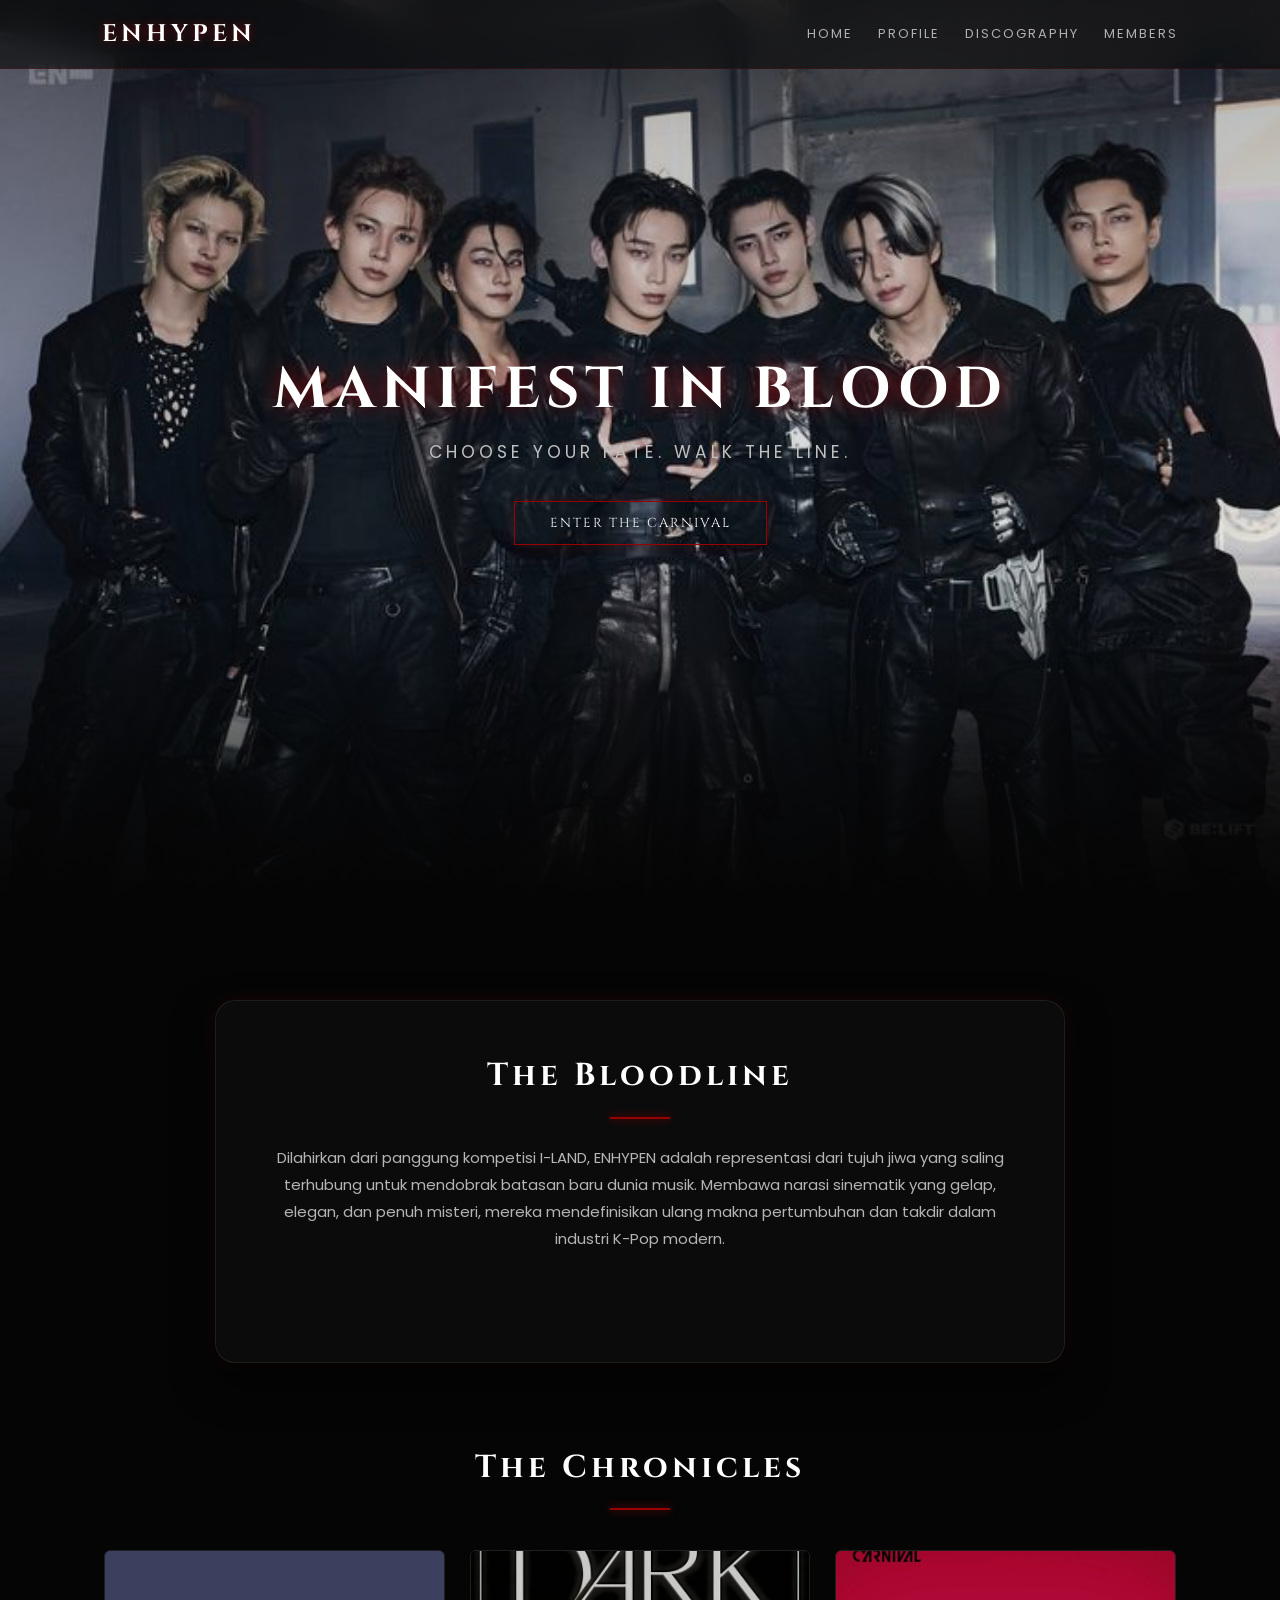
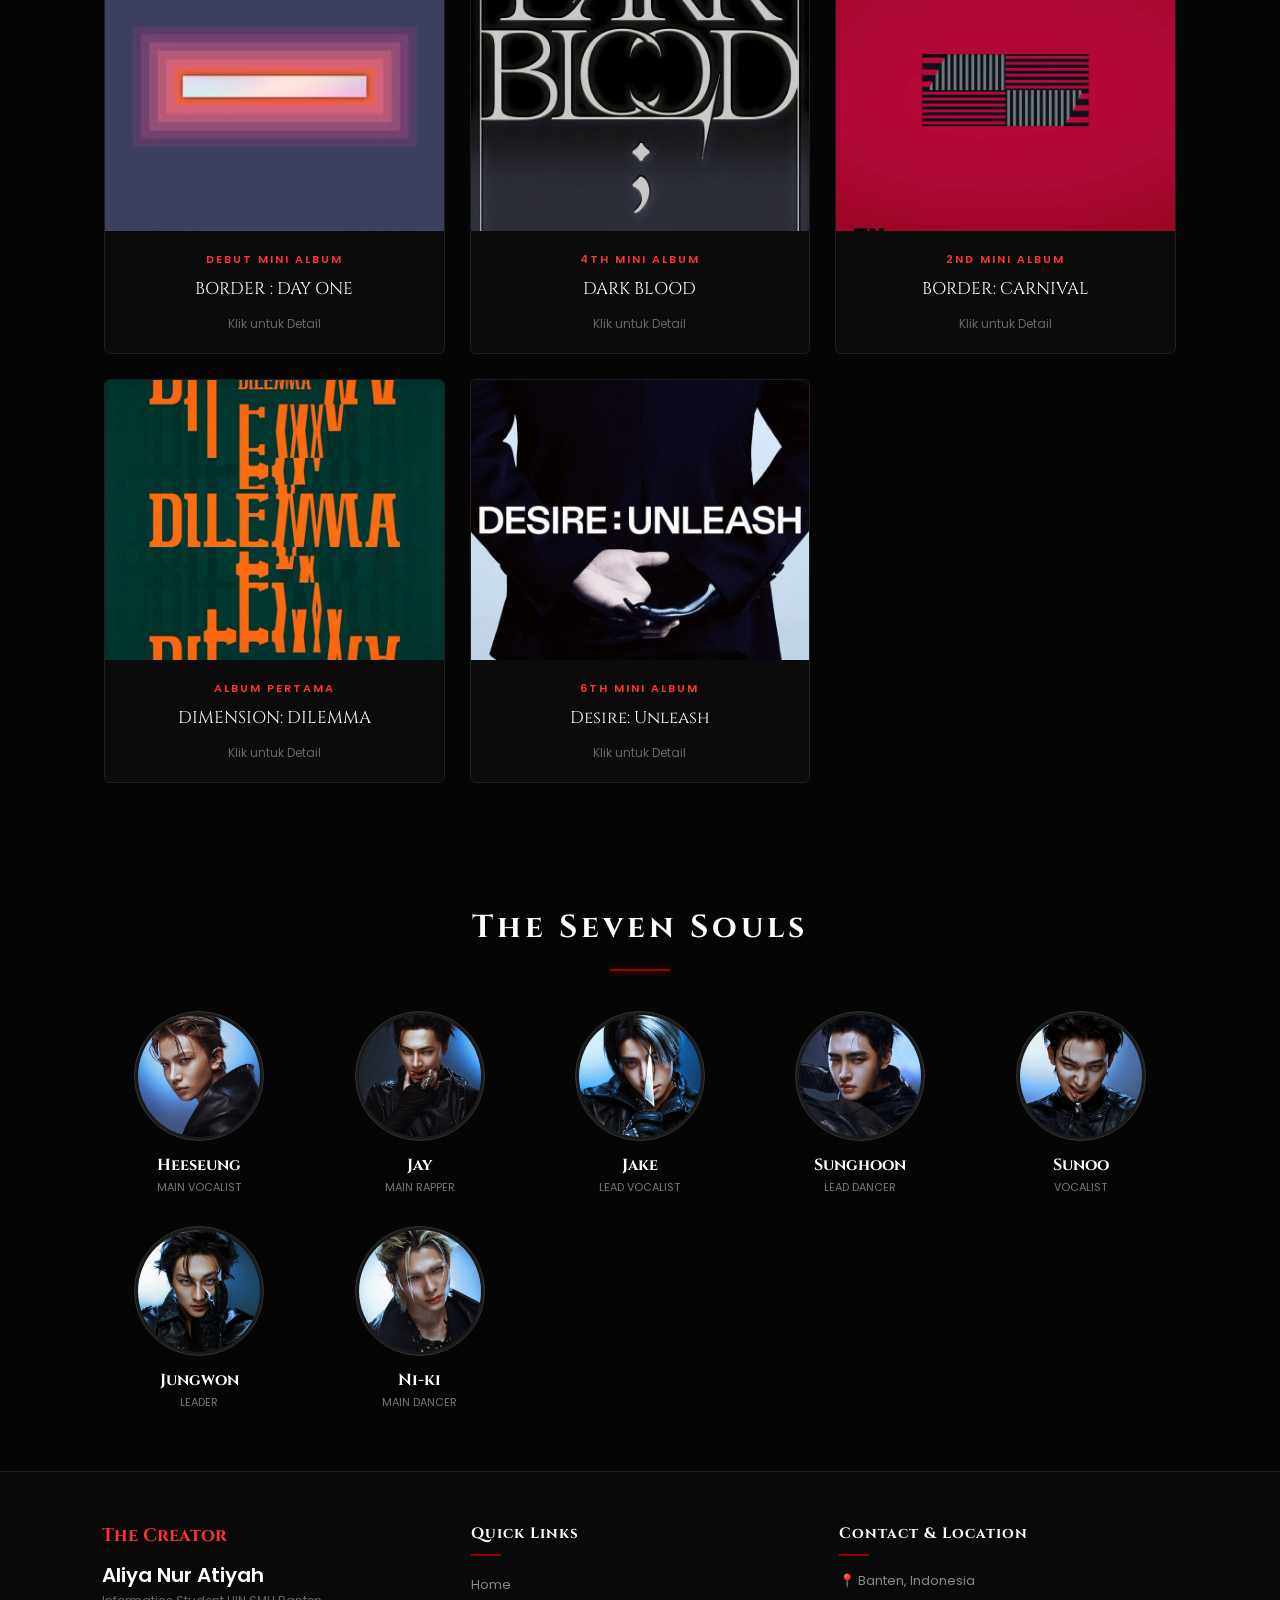
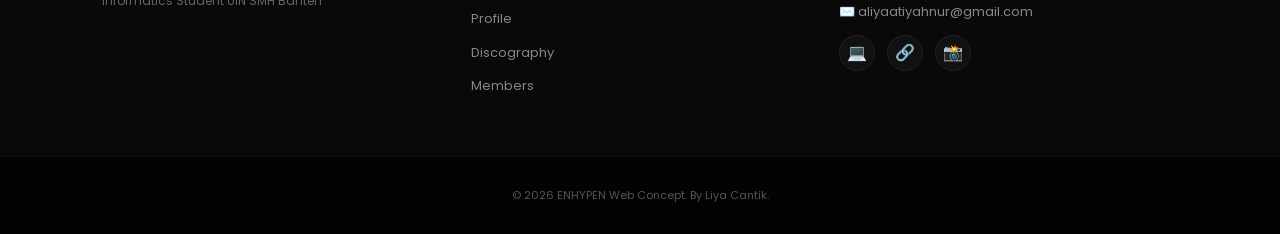
<file: index.html>
<!DOCTYPE html>
<html lang="id">
<head>
    <meta charset="UTF-8">
    <meta name="viewport" content="width=device-width, initial-scale=1.0">
    <title>ENHYPEN - Dark Blood & Romance performance</title>
    <link rel="stylesheet" href="web.css">
    <link rel="icon" type="image/jpg" href="logo.jpg">
</head>
<body>

    <!-- Efek Latar Belakang Estetik (Vampire Atmospheric Dust) -->
    <div class="bg-glow-effect"></div>

    <!-- Header / Navigasi (Sudah dengan Alas Transparan & Hamburger Menu) -->
    <header>
        <div class="logo">ENHYPEN</div>
        <!-- Checkbox untuk memicu menu mobile tanpa JS -->
        <input type="checkbox" id="nav-toggle" class="nav-toggle">
        <label for="nav-toggle" class="nav-toggle-label">
            <span></span>
        </label>
        <nav>
            <a href="#home">Home</a>
            <a href="#about">Profile</a>
            <a href="#albums">Discography</a>
            <a href="#members">Members</a>
        </nav>
    </header>

    <!-- Hero Section -->
    <section class="hero" id="home">
        <div class="hero-content">
            <h1>MANIFEST IN BLOOD</h1>
            <p>Choose Your Fate. Walk The Line.</p>
            <button class="btn-explore" onclick="document.getElementById('about').scrollIntoView({behavior: 'smooth'});">Enter the Carnival</button>
        </div>
    </section>

    <!-- Konten Utama -->
    <main class="container">
        
        <!-- Tentang / Profil -->
        <section id="about">
            <div class="about-card-box">
                <h2 class="section-title">The Bloodline</h2>
                <p class="about-text">
                    Dilahirkan dari panggung kompetisi I-LAND, ENHYPEN adalah representasi dari tujuh jiwa yang saling terhubung untuk mendobrak batasan baru dunia musik. Membawa narasi sinematik yang gelap, elegan, dan penuh misteri, mereka mendefinisikan ulang makna pertumbuhan dan takdir dalam industri K-Pop modern.
                </p>
            </div>
        </section>

        <!-- Diskografi / Album -->
        <section id="albums">
            <h2 class="section-title">The Chronicles</h2>
            
            <div class="album-grid">
                <!-- ALBUM 1 -->
                <a href="#modal-album1" class="album-card">
                    <div class="album-cover" style="background-image: url('Day one.jpeg'), linear-gradient(to right, #1d2636, #2d3b54, #1d2636);"></div>
                    <div class="album-info">
                        <div class="album-type">Debut Mini Album</div>
                        <div class="album-title">BORDER : DAY ONE</div>
                        <span class="view-detail">Klik untuk Detail</span>
                    </div>
                </a>

                <!-- ALBUM 2 -->
                <a href="#modal-album2" class="album-card">
                    <div class="album-cover" style="background-image: url('DARK BLOOD.jpg'), linear-gradient(to right, #240b0e, #4a1218, #240b0e);"></div>
                    <div class="album-info">
                        <div class="album-type">4th Mini Album</div>
                        <div class="album-title">DARK BLOOD</div>
                        <span class="view-detail">Klik untuk Detail</span>
                    </div>
                </a>

                <!-- ALBUM 3 -->
                <a href="#modal-album3" class="album-card">
                    <div class="album-cover" style="background-image: url('Border carnival.jpg'), linear-gradient(to right, #240b0e, #4a1218, #240b0e);"></div>
                    <div class="album-info">
                        <div class="album-type">2nd Mini Album</div>
                        <div class="album-title">BORDER: CARNIVAL</div>
                        <span class="view-detail">Klik untuk Detail</span>
                    </div>
                </a>

                <!-- ALBUM 4 -->
                <a href="#modal-album4" class="album-card">
                    <div class="album-cover" style="background-image: url('DIMENSION DILEMMA ENHYPEN.jpg'), linear-gradient(to right, #240b0e, #4a1218, #240b0e);"></div>
                    <div class="album-info">
                        <div class="album-type">Album Pertama</div>
                        <div class="album-title">DIMENSION: DILEMMA</div>
                        <span class="view-detail">Klik untuk Detail</span>
                    </div>
                </a>

                <!-- ALBUM 5 -->
                <a href="#modal-album5" class="album-card">
                    <div class="album-cover" style="background-image: url('Album5.jpg'), linear-gradient(to right, #240b0e, #4a1218, #240b0e);"></div>
                    <div class="album-info">
                        <div class="album-type">6th Mini Album</div>
                        <div class="album-title">Desire: Unleash</div>
                        <span class="view-detail">Klik untuk Detail</span>
                    </div>
                </a>
            </div>
        </section>
    </main>

    <!-- LAYER POP-UP / MODAL DETAIL ALBUM -->
    <!-- Pop-up Detail Album 1 -->
    <div id="modal-album1" class="modal-overlay">
        <div class="modal-content">
            <a href="#albums" class="close-btn">&times;</a>
            <div class="modal-body">
                <div class="modal-left">
                    <div class="modal-img" style="background-image: url('Day one.jpeg'), linear-gradient(to right, #1d2636, #2d3b54, #1d2636);"></div>
                </div>
                <div class="modal-right">
                    <span class="album-type">Debut Mini Album</span>
                    <h2>BORDER : DAY ONE</h2>
                    <p class="release-date">Tanggal Rilis: 30 November 2020</p>
                    <hr class="modal-divider">
                    <h3>Tracklist:</h3>
                    <ul class="modal-tracks">
                        <li><a href="https://open.spotify.com/track/0xDVPc5W2jYqO6p9NisCI4?si=4f0c795330b04dbd1" target="_blank">1. Intro : Walk the Line</a></li>
                        <li class="highlight-track"><a href="https://open.spotify.com/track/69WpV0U7OMNFGyq8I63dcC?si=a9159ffd583940852" target="_blank">2. Given-Taken (Title Track) ✨</a></li>
                        <li><a href="https://open.spotify.com/track/4eOcd47wPU3ixxYw0spREl?si=dc58fb83fe8d4bac3" target="_blank">3. Let Me In (20 CUBE)</a></li>
                        <li><a href="https://open.spotify.com/track/3LcFQsZw01tRvjCNLgSmTv?si=d97de746b00744b64" target="_blank">4. 10 Months</a></li>
                        <li>5. Flicker</li>
                        <li>6. Outro : Cross the Line</li>
                    </ul>
                    <div class="modal-actions">
                        <a href="https://www.youtube.com/watch?v=nQ6wLuYvGd4" target="_blank" class="btn-mv">Tonton MV Given-Taken</a>
                    </div>
                </div>
            </div>
        </div>
    </div>

    <!-- Pop-up Detail Album 2 -->
    <div id="modal-album2" class="modal-overlay">
        <div class="modal-content">
            <a href="#albums" class="close-btn">&times;</a>
            <div class="modal-body">
                <div class="modal-left">
                    <div class="modal-img" style="background-image: url('DARK BLOOD.jpg'), linear-gradient(to right, #240b0e, #4a1218, #240b0e);"></div>
                </div>
                <div class="modal-right">
                    <span class="album-type">4th Mini Album</span>
                    <h2>DARK BLOOD</h2>
                    <p class="release-date">Tanggal Rilis: 22 Mei 2023</p>
                    <hr class="modal-divider">
                    <h3>Tracklist:</h3>
                    <ul class="modal-tracks">
                        <li>1. Fate</li>
                        <li class="highlight-track">2. Bite Me (Title Track) ✨</li>
                        <li>3. Sacrifice (Eat Me Up)</li>
                        <li>4. Chaconne</li>
                        <li>5. Bills</li>
                        <li>6. Karma</li>
                    </ul>
                    <div class="modal-actions">
                        <a href="https://youtu.be/wXFLzODIdUI?si=FZD-afTmygKzSvwK" target="_blank" class="btn-mv">Tonton MV Bite Me</a>
                    </div>
                </div>
            </div>
        </div>
    </div>

    <!-- Pop-up Detail Album 3 -->
    <div id="modal-album3" class="modal-overlay">
        <div class="modal-content">
            <a href="#albums" class="close-btn">&times;</a>
            <div class="modal-body">
                <div class="modal-left">
                    <div class="modal-img" style="background-image: url('Border carnival.jpg'), linear-gradient(to right, #240b0e, #4a1218, #240b0e);"></div>
                </div>
                <div class="modal-right">
                    <span class="album-type">2nd Mini Album</span>
                    <h2>Border: Carnival</h2>
                    <p class="release-date">Tanggal Rilis: 26 April 2021</p>
                    <hr class="modal-divider">
                    <h3>Tracklist:</h3>
                    <ul class="modal-tracks">
                        <li>1. Intro: The Invitation</li>
                        <li class="highlight-track">2. Drunk-Dazed (Title Track) ✨</li>
                        <li>3. FEVER</li>
                        <li>4. Not For Sale</li>
                        <li>5. Mixed Up</li>
                        <li>6. Outro: The Wormhole</li>
                    </ul>
                    <div class="modal-actions">
                        <a href="https://youtu.be/Fc7-Oe0tj5k?si=nK4oH6qSQRLpBAij" target="_blank" class="btn-mv">Tonton MV Drunk-Dazed</a>
                    </div>
                </div>
            </div>
        </div>
    </div>

    <!-- Pop-up Detail Album 4 -->
    <div id="modal-album4" class="modal-overlay">
        <div class="modal-content">
            <a href="#albums" class="close-btn">&times;</a>
            <div class="modal-body">
                <div class="modal-left">
                    <div class="modal-img" style="background-image: url('DIMENSION DILEMMA ENHYPEN.jpg'), linear-gradient(to right, #240b0e, #4a1218, #240b0e);"></div>
                </div>
                <div class="modal-right">
                    <span class="album-type">Album pertama</span>
                    <h2>DIMENSION: DILEMMA</h2>
                    <p class="release-date">Tanggal Rilis: 12 Oktober 2021</p>
                    <hr class="modal-divider">
                    <h3>Tracklist:</h3>
                    <ul class="modal-tracks">
                        <li>1. Intro: Whiteout</li>
                        <li class="highlight-track">2. Tamed-Dashed (Title Track) ✨</li>
                        <li>3. UpperSide Dreamin'</li>
                        <li>4. Just A Little Bit</li>
                        <li>5. Go Big or Go Home</li>
                        <li>6. Blockbuster feat. YEONJUN of TOMORROW X TOGETHER</li>
                        <li>7. Attention, please!</li>
                        <li>8. interlude:Quistion</li>
                    </ul>
                    <div class="modal-actions">
                        <a href="https://youtu.be/6IRsW_TkyVA?si=FIA4YM8yG0CDOV6B" target="_blank" class="btn-mv">Tonton MV Tamed-Dashed</a>
                    </div>
                </div>
            </div>
        </div>
    </div>

    <!-- Pop-up Detail Album 5 -->
    <div id="modal-album5" class="modal-overlay">
        <div class="modal-content">
            <a href="#albums" class="close-btn">&times;</a>
            <div class="modal-body">
                <div class="modal-left">
                    <div class="modal-img" style="background-image: url('Album5.jpg'), linear-gradient(to right, #240b0e, #4a1218, #240b0e);"></div>
                </div>
                <div class="modal-right">
                    <span class="album-type">6th Mini Album</span>
                    <h2>Desire: Unleash</h2>
                    <p class="release-date">Tanggal Rilis: 5 Juni 2025</p>
                    <hr class="modal-divider">
                    <h3>Tracklist:</h3>
                    <ul class="modal-tracks">
                        <li>1. Flashover</li>
                        <li class="highlight-track">2. Bad Desire (With of Without You) (Title Track) ✨</li>
                        <li>3. Outside</li>
                        <li>4. Loose(Korean Ver.)</li>
                        <li>5. Helium</li>
                        <li>6. Too Close</li>
                        <li>7. Bad Desire(With of Without You) (English Ver.)</li>
                        <li>8. Loose</li>
                    </ul>
                    <div class="modal-actions">
                        <a href="https://youtu.be/a2Zqdo9RbNs?si=YlaRwCbdCm8cezXv" target="_blank" class="btn-mv">Tonton MV Bad Desire (With of Without You)</a>
                    </div>
                </div>
            </div>
        </div>
    </div>

    <!-- Seksi Member -->
    <section id="members" class="container">
        <h2 class="section-title">The Seven Souls</h2>
        
        <div class="member-grid">
            <a href="#modal-heeseung" class="member-card-link">
                <div class="member-circle-frame">
                    <div class="member-photo" style="background-image: url('Heeseung.jpg');"></div>
                </div>
                <h3 class="member-name">Heeseung</h3>
                <span class="member-role">Main Vocalist</span>
            </a>

            <a href="#modal-jay" class="member-card-link">
                <div class="member-circle-frame">
                    <div class="member-photo" style="background-image: url('Jay.jpg');"></div>
                </div>
                <h3 class="member-name">Jay</h3>
                <span class="member-role">Main Rapper</span>
            </a>

            <a href="#modal-jake" class="member-card-link">
                <div class="member-circle-frame">
                    <div class="member-photo" style="background-image: url('Jake.jpg');"></div>
                </div>
                <h3 class="member-name">Jake</h3>
                <span class="member-role">Lead Vocalist</span>
            </a>

            <a href="#modal-sunghoon" class="member-card-link">
                <div class="member-circle-frame">
                    <div class="member-photo" style="background-image: url('Sunghoon.jpg');"></div>
                </div>
                <h3 class="member-name">Sunghoon</h3>
                <span class="member-role">Lead Dancer</span>
            </a>

            <a href="#modal-sunoo" class="member-card-link">
                <div class="member-circle-frame">
                    <div class="member-photo" style="background-image: url('Sunoo.jpg');"></div>
                </div>
                <h3 class="member-name">Sunoo</h3>
                <span class="member-role">Vocalist</span>
            </a>

            <a href="#modal-jungwon" class="member-card-link">
                <div class="member-circle-frame">
                    <div class="member-photo" style="background-image: url('Jungwon.jpg');"></div>
                </div>
                <h3 class="member-name">Jungwon</h3>
                <span class="member-role">Leader</span>
            </a>

            <a href="#modal-niki" class="member-card-link">
                <div class="member-circle-frame">
                    <div class="member-photo" style="background-image: url('Ni-Ki.jpg');"></div>
                </div>
                <h3 class="member-name">Ni-ki</h3>
                <span class="member-role">Main Dancer</span>
            </a>
        </div>
    </section>

    <!-- Modals Biodata Member -->
    <div id="modal-heeseung" class="modal-overlay">
        <div class="modal-content member-modal">
            <a href="#members" class="close-btn">&times;</a>
            <div class="modal-member-layout">
                <div class="modal-member-photo" style="background-image: url('Heeseung.jpg');"></div>
                <div class="modal-member-bio">
                    <h2>HEESEUNG</h2>
                    <hr class="modal-divider">
                    <p><strong>Nama Lengkap:</strong> Lee Hee Seung (이희승)</p>
                    <p><strong>Tanggal Lahir:</strong> 15 Oktober 2001</p>
                    <p><strong>Anggota:</strong> 2020-2026</p>
                    <p><strong>Posisi:</strong> Center, Main Vocalist, Main Dancer</p>
                    <p class="bio-desc">Lee Hee Seung lebih dikenal dengan nama panggungnya EVAN, adalah penyanyi, penari, dan komposer asal Korea Selatan. Ia merupakan mantan anggota dari grup vokal pria ENHYPEN. Heeseung lahir di Namyangju, Gyeonggi, Korea Selatan, dan merupakan anak bungsu dari dua bersaudara. Sejak kecil, ia menunjukkan minat besar dalam seni pertunjukan, terutama dalam menyanyi dan menari. Ia menjalani masa pelatihan selama tiga tahun di Big Hit Entertainment sebelum tampil dalam acara I-LAND.</p>
                </div>
            </div>
        </div>
    </div>

    <div id="modal-jay" class="modal-overlay">
        <div class="modal-content member-modal">
            <a href="#members" class="close-btn">&times;</a>
            <div class="modal-member-layout">
                <div class="modal-member-photo" style="background-image: url('Jay.jpg');"></div>
                <div class="modal-member-bio">
                    <h2>JAY</h2>
                    <hr class="modal-divider">
                    <p><strong>Nama Lengkap:</strong> Jay Park / Park Jong Seong (박종성)</p>
                    <p><strong>Tanggal Lahir:</strong> 20 April 2002</p>
                    <p><strong>Anggota:</strong> Sejak 2020</p>
                    <p><strong>Posisi:</strong> Main Rapper, Lead Dencer, Vocalist</p>
                    <p class="bio-desc">Jay Park adalah seorang anak tunggal dari seorang CEO Sinar Tours Dia lahir di Seattle Amerika Serikat dan pindah ke Korea Selatan pada umur 9 tahun. Dia salah satu kontestan I-Land yang menempati peringkat ke-2 dengan total 1.192.889 suara dan berhasil debut sebagai anggota Enhypen. Saat di I-Land Jay membentuk duo unit bersama Sunghoon menampilkan lagu dari NCT U The 7th Sense. Dia juga seorang trainee di Big Hit Music selama 2 tahun 11 bulan.</p>
                </div>
            </div>
        </div>
    </div>

    <div id="modal-jake" class="modal-overlay">
        <div class="modal-content member-modal">
            <a href="#members" class="close-btn">&times;</a>
            <div class="modal-member-layout">
                <div class="modal-member-photo" style="background-image: url('Jake.jpg');"></div>
                <div class="modal-member-bio">
                    <h2>JAKE</h2>
                    <hr class="modal-divider">
                    <p><strong>Nama Lengkap:</strong> Shim jae-yoon / Jake Sim </p>
                    <p><strong>Tanggal Lahir:</strong> 15 November 2002</p>
                    <p><strong>Anggota:</strong> Sejak 2020</p>
                    <p><strong>Posisi:</strong> Main Rapper, Vocalist, Dencer</p>
                    <p class="bio-desc">Jake lahir di Seoul, ketika umurnya 9 tahun, dia tinggal di Australia hingga akhirnya balik lagi ke negara kelahirannya untuk mengikuti kompetisi I-Land. Banyak sekali yang mengira Jake merupakan keturunan Australia, tetapi Jake sendiri merupakan murni keturunan korea, meskipun begitu dia pernah mengalami kendala dalam mengucap bahasa korea ketika kembali ke Korea di usianya yang masih 17 tahun.</p>
                </div>
            </div>
        </div>
    </div>

    <div id="modal-sunghoon" class="modal-overlay">
        <div class="modal-content member-modal">
            <a href="#members" class="close-btn">&times;</a>
            <div class="modal-member-layout">
                <div class="modal-member-photo" style="background-image: url('Sunghoon.jpg');"></div>
                <div class="modal-member-bio">
                    <h2>SUNGHUON</h2>
                    <hr class="modal-divider">
                    <p><strong>Nama Lengkap:</strong> Park Sung-hoon / Sunghoon </p>
                    <p><strong>Tanggal Lahir:</strong> 8 Desember 2002</p>
                    <p><strong>Anggota:</strong> Sejak 2020</p>
                    <p><strong>Posisi:</strong> Dencer, Vocalist, Visual</p>
                    <p class="bio-desc">Park Sung-Hoon (Hangul: 박성훈) lahir 8 Desember 2002, lebih dikenal sebagai Sunghoon, adalah penyanyi, pembawa acara, aktor, model dan mantan peseluncur indah asal Korea Selatan. Ia berkompetisi sebagai atlet seluncur indah dari tahun 2010 hingga awal tahun 2020; sementara secara bersamaan menjadi trainee K-pop sejak tahun 2018. Ia pensiun dari olahraga tersebut dan memulai debut sebagai anggota boy band Korea Selatan Enhypen pada bulan November 2020.</p>
                </div>
            </div>
        </div>
    </div>

    <div id="modal-sunoo" class="modal-overlay">
        <div class="modal-content member-modal">
            <a href="#members" class="close-btn">&times;</a>
            <div class="modal-member-layout">
                <div class="modal-member-photo" style="background-image: url('Sunoo.jpg');"></div>
                <div class="modal-member-bio">
                    <h2>SUNOO</h2>
                    <hr class="modal-divider">
                    <p><strong>Nama Lengkap:</strong> Kim Sun Woo / Sunoo  </p>
                    <p><strong>Tanggal Lahir:</strong> 24 Juni 2003</p>
                    <p><strong>Anggota:</strong> Sejak 2020</p>
                    <p><strong>Posisi:</strong> Vocalist, Dencer</p>
                    <p class="bio-desc">Sunoo lahir di Suwon, Gyeonggi-do, Korea Selatan. Ia memiliki seorang kakak perempuan. Sunoo menempuh pendidikan di Sekolah Menengah Chilbo dan Sekolah Menengah Atas Chilbo. Semasa sekolah, ia aktif sebagai anggota OSIS dan ketua kelas. Teman-teman sekolah memanggilnya "Sam-oh oppa".</p>
                </div>
            </div>
        </div>
    </div>

    <div id="modal-jungwon" class="modal-overlay">
        <div class="modal-content member-modal">
            <a href="#members" class="close-btn">&times;</a>
            <div class="modal-member-layout">
                <div class="modal-member-photo" style="background-image: url('Jungwon.jpg');"></div>
                <div class="modal-member-bio">
                    <h2>JUNGWON</h2>
                    <hr class="modal-divider">
                    <p><strong>Nama Lengkap:</strong> Yang Jung-won / Jungwon </p>
                    <p><strong>Tanggal Lahir:</strong> 9 Februari 2004</p>
                    <p><strong>Anggota:</strong> Sejak 2020</p>
                    <p><strong>Posisi:</strong> Leader, Main Vocalist, Main Dencer</p>
                    <p class="bio-desc">Jungwon lahir di Seoul, Korea Selatan. Ia memiliki satu kakak perempuan. Sebelum menjadi idol, Jungwon merupakan atlet Taekwondo selama 4 tahun dan berlatih selama total 7 tahun. Ia juga sempat menjalani kehidupan trainee di SM Entertainment pada tahun 2017–2018 sebelum pindah ke Big Hit Entertainment (sekarang HYBE) pada 2018. Ia berlatih di Big Hit selama 1 tahun 4 bulan sebelum bergabung dengan I-LAND.</p>
                </div>
            </div>
        </div>
    </div>

    <div id="modal-niki" class="modal-overlay">
        <div class="modal-content member-modal">
            <a href="#members" class="close-btn">&times;</a>
            <div class="modal-member-layout">
                <div class="modal-member-photo" style="background-image: url('Ni-Ki.jpg');"></div>
                <div class="modal-member-bio">
                    <h2>NI-KI</h2>
                    <hr class="modal-divider">
                    <p><strong>Nama Lengkap:</strong> Nishimura Riki / Ni-Ki </p>
                    <p><strong>Tanggal Lahir:</strong> 9 Desember 2005</p>
                    <p><strong>Anggota:</strong> Sejak 2020</p>
                    <p><strong>Posisi:</strong> Maknae, Main Dencer, Vocalist, Rapper</p>
                    <p class="bio-desc">Ni-Ki adalah anggota Enhypen yang berasal dari jepang. Di I-Land dia menempati posisi ke-4 dengan total 1.140.728 suara. Ni-Ki merupakan anak kedua dari tiga bersaudara. Pada usia 13 tahun, Ni-ki seorang diri pergi ke Korea Selatan untuk mewujudkan mimpinya sebagai seorang idol.</p>
                </div>
            </div>
        </div>
    </div>

    <!-- Seksi Developer -->
    <section id="developer">
        <div class="dev-container">
            <div class="dev-col dev-brand">
                <h2 class="dev-title">The Creator</h2>
                <p class="dev-name">Aliya Nur Atiyah</p>
                <p class="dev-role">Informatics Student UIN SMH Banten</p>
            </div>

            <div class="dev-col">
                <h3>Quick Links</h3>
                <ul class="dev-links">
                    <li><a href="#home">Home</a></li>
                    <li><a href="#about">Profile</a></li>
                    <li><a href="#albums">Discography</a></li>
                    <li><a href="#members">Members</a></li>
                </ul>
            </div>

            <div class="dev-col">
                <h3>Contact & Location</h3>
                <p class="dev-info">📍 Banten, Indonesia</p>
                <p class="dev-info">✉️ aliyaatiyahnur@gmail.com</p> 
                <div class="dev-socials">
                    <a href="https://github.com/Liya6711" target="_blank" title="GitHub">💻</a>
                    <a href="https://www.linkedin.com/in/aliya-nur-atiyah-7561763b0" target="_blank" title="LinkedIn">🔗</a>
                    <a href="https://www.instagram.com/aly_nrtya?igsh=M3VsY2puZnAxbDk=" target="_blank" title="Instagram">📸</a>
                </div>
            </div>
        </div>
    </section>

    <!-- Footer -->
    <footer>
        &copy; 2026 ENHYPEN Web Concept. By Liya Cantik. 
    </footer>

</body>
</html>
</file>
<file: web.css>
@import url('https://fonts.googleapis.com/css2?family=Cinzel:wght@500;700&family=Poppins:wght@300;400;600&display=swap');

/* --- CONFIG DASAR REFRESH --- */
* {
    margin: 0;
    padding: 0;
    box-sizing: border-box;
}

html {
    scroll-behavior: smooth;
}

body {
    background-color: #050505; /* Hitam pekat dasar */
    color: #e0e0e0;
    font-family: 'Poppins', sans-serif;
    overflow-x: hidden;
    line-height: 1.6;
    position: relative;
}

/* --- KEDUA: STRUKTUR LATAR BELAKANG ELEGAN (Vampire Atmospheric Dust) --- */
.bg-glow-effect {
    position: fixed;
    top: 0;
    left: 0;
    width: 100%;
    height: 100%;
    background: 
        radial-gradient(circle at 20% 30%, rgba(153, 0, 0, 0.12) 0%, transparent 50%),
        radial-gradient(circle at 80% 70%, rgba(74, 18, 24, 0.15) 0%, transparent 50%);
    z-index: -1; /* Berada tepat di belakang semua konten */
    pointer-events: none;
    animation: pulseBackground 10s ease-in-out infinite alternate;
}

@keyframes pulseBackground {
    0% { transform: scale(1); opacity: 0.8; }
    100% { transform: scale(1.1); opacity: 1; }
}

/* ========================================== */
/* COATING KOTAK KACA UNTUK SEKSI PROFILE      */
/* ========================================== */

#about {
    padding: 40px 0;
}

.about-card-box {
    /* Efek Kaca Transparan Sesuai Referensi Gambar */
    background: rgba(20, 20, 20, 0.45); 
    backdrop-filter: blur(16px); 
    -webkit-backdrop-filter: blur(16px);
    
    /* Sudut Melengkung Halus & Border Tipis */
    border-radius: 20px; 
    border: 1px solid rgba(255, 255, 255, 0.08); 
    
    /* Ruang Dalam & Jarak Kotak */
    padding: 50px 40px;
    max-width: 850px;
    margin: 0 auto 40px;
    text-align: center;
    
    /* Efek Bayangan Lembut Agar Terlihat Timbul/Melayang */
    box-shadow: 0 20px 40px rgba(0, 0, 0, 0.6), 
                0 0 20px rgba(153, 0, 0, 0.15); 
    
    transition: transform 0.3s ease;
}

/* Sedikit interaksi interaktif saat kursor mendekat */
.about-card-box:hover {
    transform: translateY(-3px);
    border-color: rgba(153, 0, 0, 0.3); /* Semburat merah gotik tipis */
}

/* Menyesuaikan judul di dalam kotak */
.about-card-box .section-title {
    margin-bottom: 25px;
}

/* Menyesuaikan teks isi di dalam kotak */
.about-text {
    text-align: center;
    max-width: 100%;
    margin: 0;
    font-size: 15px;
    color: #cccccc;
    line-height: 1.8;
}

/* --- KETIGA: NAVBAR DENGAN ALAS TRANSPARAN BLUR (Gothic Glassmorphism) --- */
header {
    display: flex;
    justify-content: space-between;
    align-items: center;
    padding: 15px 8%;
    background-color: rgba(10, 10, 10, 0.65); /* Transparan */
    backdrop-filter: blur(15px); /* Efek kaca buram transparan */
    -webkit-backdrop-filter: blur(15px);
    border-bottom: 1px solid rgba(153, 0, 0, 0.2); /* Semburat merah tipis */
    position: fixed;
    width: 100%;
    top: 0;
    z-index: 1000;
    transition: all 0.3s ease;
}

.logo {
    font-family: 'Cinzel', serif;
    font-size: 24px;
    font-weight: 700;
    letter-spacing: 4px;
    color: #fff;
    text-shadow: 0 0 10px rgba(153, 0, 0, 0.7);
}

nav {
    display: flex;
    align-items: center;
}

nav a {
    color: #b0b0b0;
    text-decoration: none;
    margin-left: 25px;
    font-size: 13px;
    letter-spacing: 2px;
    text-transform: uppercase;
    transition: color 0.3s, text-shadow 0.3s;
    font-weight: 400;
}

nav a:hover {
    color: #ff3333;
    text-shadow: 0 0 8px rgba(255, 0, 0, 0.6);
}

/* RESPONSIVE NAVBAR HAMBURGER MENU (Murni CSS tanpa JS) */
.nav-toggle {
    display: none;
}

.nav-toggle-label {
    display: none;
    cursor: pointer;
    padding: 10px;
}

.nav-toggle-label span,
.nav-toggle-label span::before,
.nav-toggle-label span::after {
    display: block;
    background: #fff;
    height: 2px;
    width: 25px;
    position: relative;
    transition: all 0.3s ease;
}

.nav-toggle-label span::before,
.nav-toggle-label span::after {
    content: '';
    position: absolute;
}

.nav-toggle-label span::before { top: -8px; }
.nav-toggle-label span::after { bottom: -8px; }


/* --- HERO SECTION --- */
.hero {
    height: 100vh;
    display: flex;
    justify-content: center;
    align-items: center;
    text-align: center;
    background: linear-gradient(to bottom, 
                rgba(5, 5, 5, 0.3) 0%,
                rgba(5, 5, 5, 0.1) 60%,
                rgba(5, 5, 5, 0.8) 90%,
                #050505 100%),
                url('awal.jpg') no-repeat center top/cover;
    padding: 0 20px;
}

@media (max-width: 768px) {
    #hero {
        background-size: contain !important;
        background-repeat: no-repeat;
        background-position: top center;
        padding-top: 60%;
        height: auto;
    }
}

.hero-content {
    max-width: 800px;
}

.hero h1 {
    font-family: 'Cinzel', serif;
    font-size: calc(32px + 2vw); /* Skala responsif dinamis */
    letter-spacing: 6px;
    color: #ffffff;
    margin-bottom: 15px;
    text-shadow: 0 0 20px rgba(153, 0, 0, 0.8);
    line-height: 1.2;
}

.hero p {
    font-size: calc(12px + 0.4vw);
    letter-spacing: 4px;
    text-transform: uppercase;
    color: #c0c0c0;
    margin-bottom: 35px;
}

.btn-explore {
    padding: 12px 35px;
    background-color: transparent;
    color: #fff;
    border: 1px solid #990000;
    font-family: 'Cinzel', serif;
    font-size: 13px;
    letter-spacing: 2px;
    text-transform: uppercase;
    cursor: pointer;
    transition: all 0.4s ease;
    box-shadow: 0 0 15px rgba(153, 0, 0, 0.2);
}

.btn-explore:hover {
    background-color: #990000;
    box-shadow: 0 0 25px rgba(153, 0, 0, 0.8);
    transform: translateY(-3px);
}


/* --- SEKSI KONTEN UTAMA --- */
.container {
    max-width: 1200px;
    margin: 0 auto;
    padding: 60px 5%;
}

.section-title {
    font-family: 'Cinzel', serif;
    font-size: calc(24px + 0.6vw);
    text-align: center;
    margin-bottom: 40px;
    letter-spacing: 4px;
    color: #fff;
}

.section-title::after {
    content: '';
    display: block;
    width: 60px;
    height: 2px;
    background-color: #990000;
    margin: 15px auto 0;
    box-shadow: 0 0 8px #990000;
}

.about-text {
    text-align: center;
    max-width: 750px;
    margin: 0 auto 60px;
    font-size: 15px;
    color: #b5b5b5;
    padding: 0 10px;
}


/* --- GRID ALBUM & KARTU RESPONSIVE --- */
.album-grid {
    display: grid;
    grid-template-columns: repeat(auto-fill, minmax(260px, 1fr));
    gap: 25px;
}

.album-card {
    background-color: rgba(18, 18, 18, 0.5);
    backdrop-filter: blur(5px);
    border: 1px solid #1f1f1f;
    border-radius: 6px;
    overflow: hidden;
    text-decoration: none;
    color: inherit;
    display: flex;
    flex-direction: column;
    transition: all 0.3s cubic-bezier(0.25, 0.8, 0.25, 1);
}

.album-card:hover {
    transform: translateY(-8px);
    border-color: #990000;
    box-shadow: 0 10px 25px rgba(153, 0, 0, 0.25);
}

.album-cover {
    width: 100%;
    height: 280px;
    background-position: center;
    background-repeat: no-repeat;
    background-size: cover;
}

.album-info {
    padding: 20px;
    text-align: center;
    flex-grow: 1;
    display: flex;
    flex-direction: column;
    justify-content: center;
}

.album-type {
    font-size: 11px;
    text-transform: uppercase;
    letter-spacing: 2px;
    color: #ff3333;
    margin-bottom: 6px;
    font-weight: 600;
}

.album-title {
    font-family: 'Cinzel', serif;
    font-size: 17px;
    color: #fff;
    margin-bottom: 12px;
}

.view-detail {
    font-size: 12px;
    color: #666;
    margin-top: auto;
    transition: color 0.3s;
}

.album-card:hover .view-detail {
    color: #fff;
}


/* --- POP-UP MODAL ENGINE --- */
.modal-overlay {
    position: fixed;
    top: 0;
    left: 0;
    width: 100%;
    height: 100%;
    background-color: rgba(0, 0, 0, 0.85);
    backdrop-filter: blur(8px);
    -webkit-backdrop-filter: blur(8px);
    z-index: 2000;
    opacity: 0;
    pointer-events: none;
    transition: opacity 0.4s ease;
    display: flex;
    justify-content: center;
    align-items: center;
    padding: 20px;
}

.modal-overlay:target {
    opacity: 1;
    pointer-events: auto;
}

.modal-content {
    background-color: #0f0f0f;
    border: 1px solid rgba(153, 0, 0, 0.3);
    box-shadow: 0 0 30px rgba(153, 0, 0, 0.3);
    max-width: 800px;
    width: 100%;
    border-radius: 8px;
    position: relative;
    padding: 35px;
    transform: scale(0.85);
    transition: transform 0.4s ease;
    max-height: 90vh;
    overflow-y: auto; /* Scrollable jika kontennya melebihi layar hp */
}

.modal-overlay:target .modal-content {
    transform: scale(1);
}

.close-btn {
    position: absolute;
    top: 10px;
    right: 20px;
    font-size: 32px;
    color: #777;
    text-decoration: none;
    transition: color 0.3s;
    z-index: 10;
}

.close-btn:hover { color: #ff3333; }

.modal-body {
    display: flex;
    gap: 30px;
    align-items: center;
}

.modal-left, .modal-right {
    flex: 1;
    min-width: 260px;
}

.modal-img {
    width: 100%;
    height: 300px;
    background-position: center;
    background-repeat: no-repeat;
    background-size: cover;
    border-radius: 4px;
}

.modal-right h2 {
    font-family: 'Cinzel', serif;
    color: #fff;
    font-size: 24px;
    margin-bottom: 5px;
}

.release-date { font-size: 12px; color: #777; }

.modal-divider {
    border: 0;
    height: 1px;
    background: linear-gradient(to right, #990000, transparent);
    margin: 12px 0;
}

.modal-tracks { list-style: none; font-size: 13px; color: #aaa; margin-bottom: 20px; }
.modal-tracks li { margin-bottom: 6px; }
.modal-tracks a { text-decoration: none; color: #aaa; transition: color 0.2s; }
.modal-tracks a:hover { color: #ff3333; }
.highlight-track { color: #fff; font-weight: 600; }

.btn-mv {
    display: inline-block;
    padding: 10px 22px;
    background-color: #990000;
    color: #fff;
    text-decoration: none;
    font-size: 12px;
    letter-spacing: 1px;
    text-transform: uppercase;
    font-weight: 600;
    border-radius: 4px;
    transition: all 0.3s;
}

.btn-mv:hover {
    background-color: #cc0000;
    transform: translateY(-2px);
}


/* --- SEKSI MEMBERS RESPONSIVE --- */
.member-grid {
    display: grid;
    grid-template-columns: repeat(auto-fill, minmax(160px, 1fr));
    gap: 30px;
}

.member-card-link {
    text-decoration: none;
    color: inherit;
    display: flex;
    flex-direction: column;
    align-items: center;
    transition: transform 0.3s ease;
}

.member-card-link:hover { transform: translateY(-6px); }

.member-circle-frame {
    width: 130px;
    height: 130px;
    border-radius: 50%;
    padding: 3px;
    background: #1a1a1a;
    border: 1px solid #333;
    margin-bottom: 12px;
    transition: all 0.3s ease;
}

.member-card-link:hover .member-circle-frame {
    border-color: #990000;
    box-shadow: 0 0 15px rgba(153, 0, 0, 0.5);
}

.member-photo {
    width: 100%;
    height: 100%;
    border-radius: 50%;
    background-size: cover;
    background-position: center;
}

.member-name { font-family: 'Cinzel', serif; font-size: 16px; color: #fff; }
.member-role { font-size: 11px; color: #777; text-transform: uppercase; }


/* --- BIODATA MEMBER POP-UP --- */
.member-modal { max-width: 600px; padding: 30px; }
.modal-member-layout { display: flex; gap: 25px; align-items: center; }

.modal-member-photo {
    width: 150px;
    height: 150px;
    border-radius: 50%;
    background-size: cover;
    background-position: center;
    border: 2px solid #990000;
}

.modal-member-bio { flex: 1; min-width: 240px; }
.modal-member-bio h2 { font-family: 'Cinzel', serif; font-size: 22px; color: #fff; }
.modal-member-bio p { font-size: 13px; margin-bottom: 6px; color: #ccc; }
.modal-member-bio strong { color: #ff3333; }
.bio-desc { margin-top: 12px; font-size: 12px !important; color: #888 !important; font-style: italic; }


/* --- SEKSI DEVELOPER & FOOTER --- */
#developer {
    background-color: rgba(10, 10, 10, 0.8);
    backdrop-filter: blur(5px);
    border-top: 1px solid #1f1f1f;
    padding: 50px 8%;
}

.dev-container {
    display: flex;
    justify-content: space-between;
    gap: 30px;
    flex-wrap: wrap;
    max-width: 1200px;
    margin: 0 auto;
}

.dev-col { flex: 1; min-width: 240px; }
.dev-col h3 {
    font-family: 'Cinzel', serif;
    color: #ffffff;
    font-size: 16px;
    letter-spacing: 1px;
    margin-bottom: 20px;
    position: relative;
}
.dev-col h3::after {
    content: '';
    display: block;
    width: 30px;
    height: 2px;
    background-color: #990000;
    margin-top: 8px;
}
.dev-title { font-family: 'Cinzel', serif; color: #ff3333; font-size: 18px; margin-bottom: 8px; }
.dev-name { font-size: 20px; font-weight: 600; color: #fff; }
.dev-role { font-size: 12px; color: #666; }
.dev-col h3 { font-family: 'Cinzel', serif; color: #fff; font-size: 15px; margin-bottom: 15px; }

.dev-links { list-style: none; }
.dev-links li { margin-bottom: 8px; }
.dev-links a { text-decoration: none; color: #888; font-size: 13px; transition: all 0.3s; }
.dev-links a:hover { color: #ff3333; padding-left: 4px; }
.dev-info { font-size: 13px; margin-bottom: 10px; color: #888; }

.dev-socials { margin-top: 12px; display: flex; gap: 12px; }
.dev-socials a {
    text-decoration: none;
    background-color: #111;
    border: 1px solid #222;
    width: 36px;
    height: 36px;
    display: flex;
    justify-content: center;
    align-items: center;
    border-radius: 50%;
    transition: all 0.3s;
}
.dev-socials a:hover {
    background-color: #990000;
    transform: translateY(-3px);
}

footer {
    text-align: center;
    padding: 30px 20px;
    background-color: #030303;
    border-top: 1px solid #111;
    font-size: 11px;
    color: #555;
}


/* ========================================== */
/* PERTAMA: RESPONSIVE MEDIA QUERIES (HP/TABLET)*/
/* ========================================== */

@media (max-width: 768px) {
    /* Sistem Hamburger Menu Murni CSS */
    .nav-toggle-label {
        display: block;
    }
    
    nav {
        position: fixed;
        top: 60px;
        left: -100%;
        width: 70%;
        height: calc(100vh - 60px);
        background-color: rgba(10, 10, 10, 0.95);
        backdrop-filter: blur(10px);
        flex-direction: column;
        align-items: flex-start;
        padding: 40px;
        transition: left 0.4s ease;
        border-right: 1px solid #222;
    }
    
    nav a {
        margin: 15px 0;
        font-size: 16px;
        width: 100%;
    }
    
    /* Memicu navigasi muncul saat tombol hamburger diklik */
    .nav-toggle:checked ~ nav {
        left: 0;
    }
    
    /* Animasi silang tombol hamburger */
    .nav-toggle:checked ~ .nav-toggle-label span { background: transparent; }
    .nav-toggle:checked ~ .nav-toggle-label span::before { transform: rotate(45deg); top: 0; }
    .nav-toggle:checked ~ .nav-toggle-label span::after { transform: rotate(-45deg); bottom: 0; }

    /* Penyesuaian Layout Flexbox Menjadi Kolom Tunggal */
    .modal-body, .modal-member-layout {
        flex-direction: column;
        text-align: center;
    }

    .modal-member-bio {
        text-align: center;
    }

    .modal-img {
        height: 220px;
    }
}
</file>
